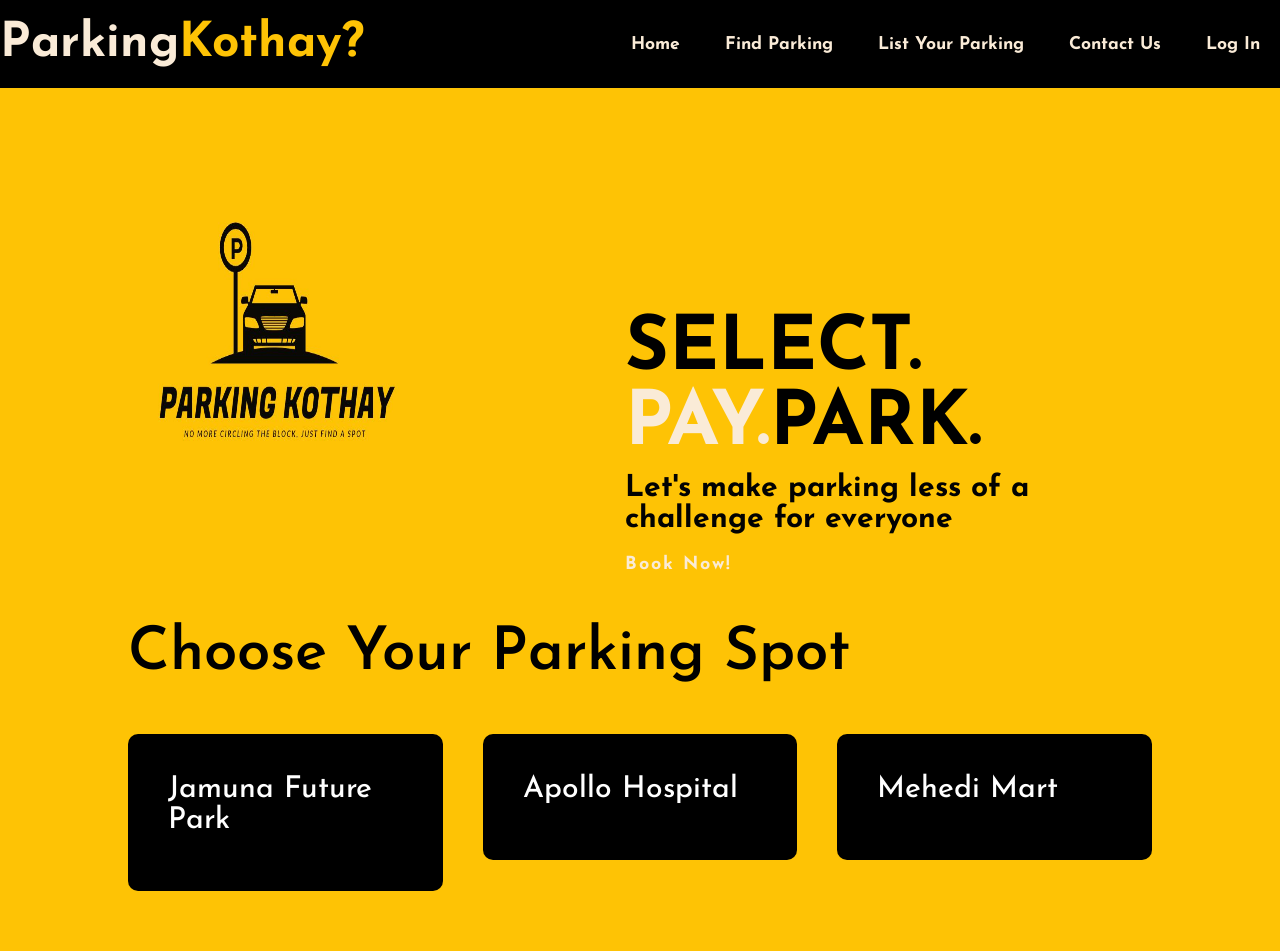
<file: bashundhara.html>
<!DOCTYPE html>
<html lang="en">
<head>
    <meta charset="UTF-8">
    <meta http-equiv="X-UA-Compatible" content="IE=edge">
    <meta name="viewport" content="width=device-width, initial-scale=1.0">
    <title>Parking Kothay?</title>
    <link rel="stylesheet" href="style.css">
</head>
<body>
    <div id="navbar">
        <nav>
            <h2 class="logo">Parking<span>Kothay?</span></h2>     
            <ul class="menu">
                <li><a href="index.html">Home</a></li>
                <li><a href="find-parking.html">Find Parking</a></li>
                <li><a href="place_parking.html">List Your Parking</a></li>
                <li><a href="contact.php">Contact Us</a></li>
                <li><a href="#">Log In</a></li>
            </ul>      
        </nav>
    </div>

    <div class="main">
        <div id="home">
            <div class="cover"><img src="img/cover.jpg" ></div>
            <div class="content">
                <h1>SELECT. <span>PAY.</span>PARK.</h1>
                <h3>Let's make parking less of a challenge for everyone</h3>
                <h4><a href="#">Book Now!</a></h4>
            </div>
        </div>
        <div class="parking-spot">
            <div class="sub-title">Choose Your Parking Spot</div>

            <div class="container2">
                <div class="services-list">
                   <a href="bashundhara.html">
                    <div>
                        <h2>Jamuna Future Park</h2>
                    </div>
                   </a>
    
                    <a href="#">
                        <div>
                            <h2>Apollo Hospital</h2>
                        </div>
                    </a>
    
                   <a href="#">
                    <div>
                        <h2>Mehedi Mart</h2>
                    </div>
                   </a>
        </div>

    </div>
</file>
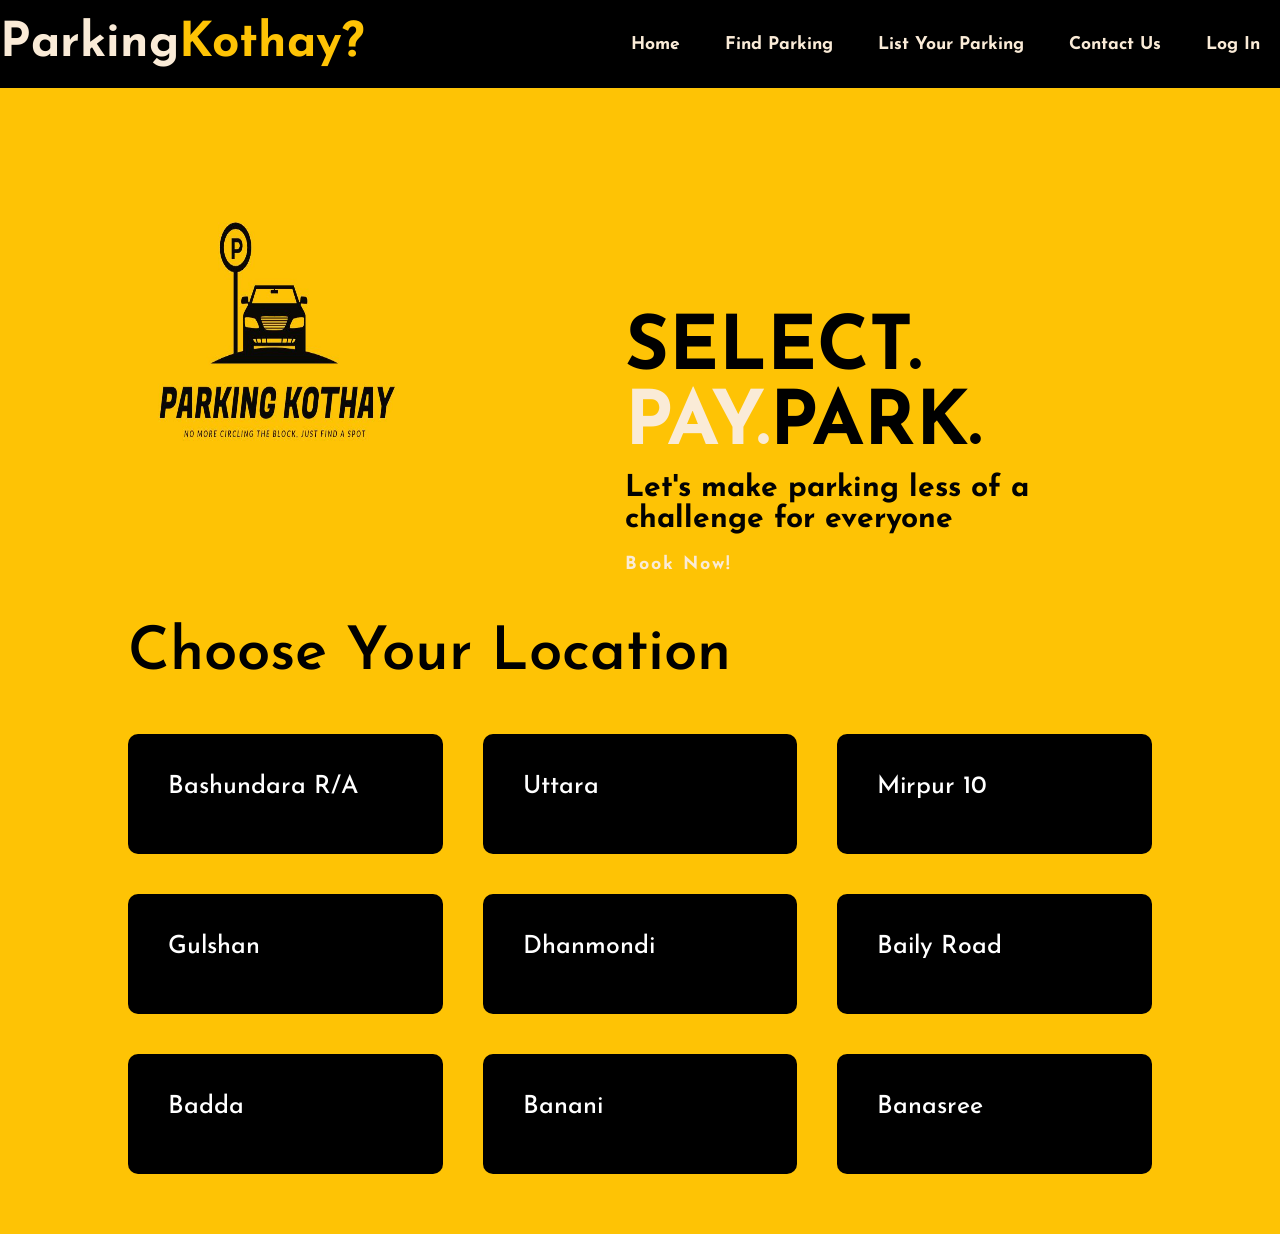
<file: find-parking.html>
<!DOCTYPE html>
<html lang="en">
<head>
    <meta charset="UTF-8">
    <meta http-equiv="X-UA-Compatible" content="IE=edge">
    <meta name="viewport" content="width=device-width, initial-scale=1.0">
    <title>Parking Kothay?</title>
    <link rel="stylesheet" href="style.css">
</head>
<body>
    <div id="navbar">
        <nav>
            <h2 class="logo">Parking<span>Kothay?</span></h2>     
            <ul class="menu">
                <li><a href="index.html">Home</a></li>
                <li><a href="find-parking.html">Find Parking</a></li>
                <li><a href="place_parking.html">List Your Parking</a></li>
                <li><a href="contact.php">Contact Us</a></li>
                <li><a href="#">Log In</a></li>
            </ul>      
        </nav>
    </div>

    <div class="main">
        <div id="home">
            <div class="cover"><img src="img/cover.jpg" ></div>
            <div class="content">
                <h1>SELECT. <span>PAY.</span>PARK.</h1>
                <h3>Let's make parking less of a challenge for everyone</h3>
                <h4><a href="#">Book Now!</a></h4>
            </div>
        </div>

        <div class="location">
            <div class="sub-title">Choose Your Location</div>

            <div class="container2">
                <div class="services-list">
                   <a href="bashundhara.html">
                    <div>
                        <h2>Bashundara R/A</h2>
                    </div>
                   </a>
    
                    <a href="#">
                        <div>
                            <h2>Uttara</h2>
                        </div>
                    </a>
    
                   <a href="#">
                    <div>
                        <h2>Mirpur 10</h2>
                    </div>
                   </a>
                    
                   <a href="#">
                    <div>
                        <h2>Gulshan</h2>
                    </div>
                   </a>
    
                   <a href="#">
                    <div>
                        <h2>Dhanmondi</h2>
                    </div>
                   </a>
    
                   <a href="#">
                    <div>
                        <h2>Baily Road</h2>
                    </div>
                   </a>
    
                   <a href="#">
                    <div>
                        <h2>Badda</h2>
                    </div>
                   </a>
    
                   <a href="#">
                    <div>
                        <h2>Banani</h2>
                    </div>
                   </a>
    
                   <a href="#">
                    <div>
                        <h2>Banasree</h2>
                    </div>
                   </a>
    
                </div>
            </div>
        </div>
       
    </div>

</body>
</html>
</file>
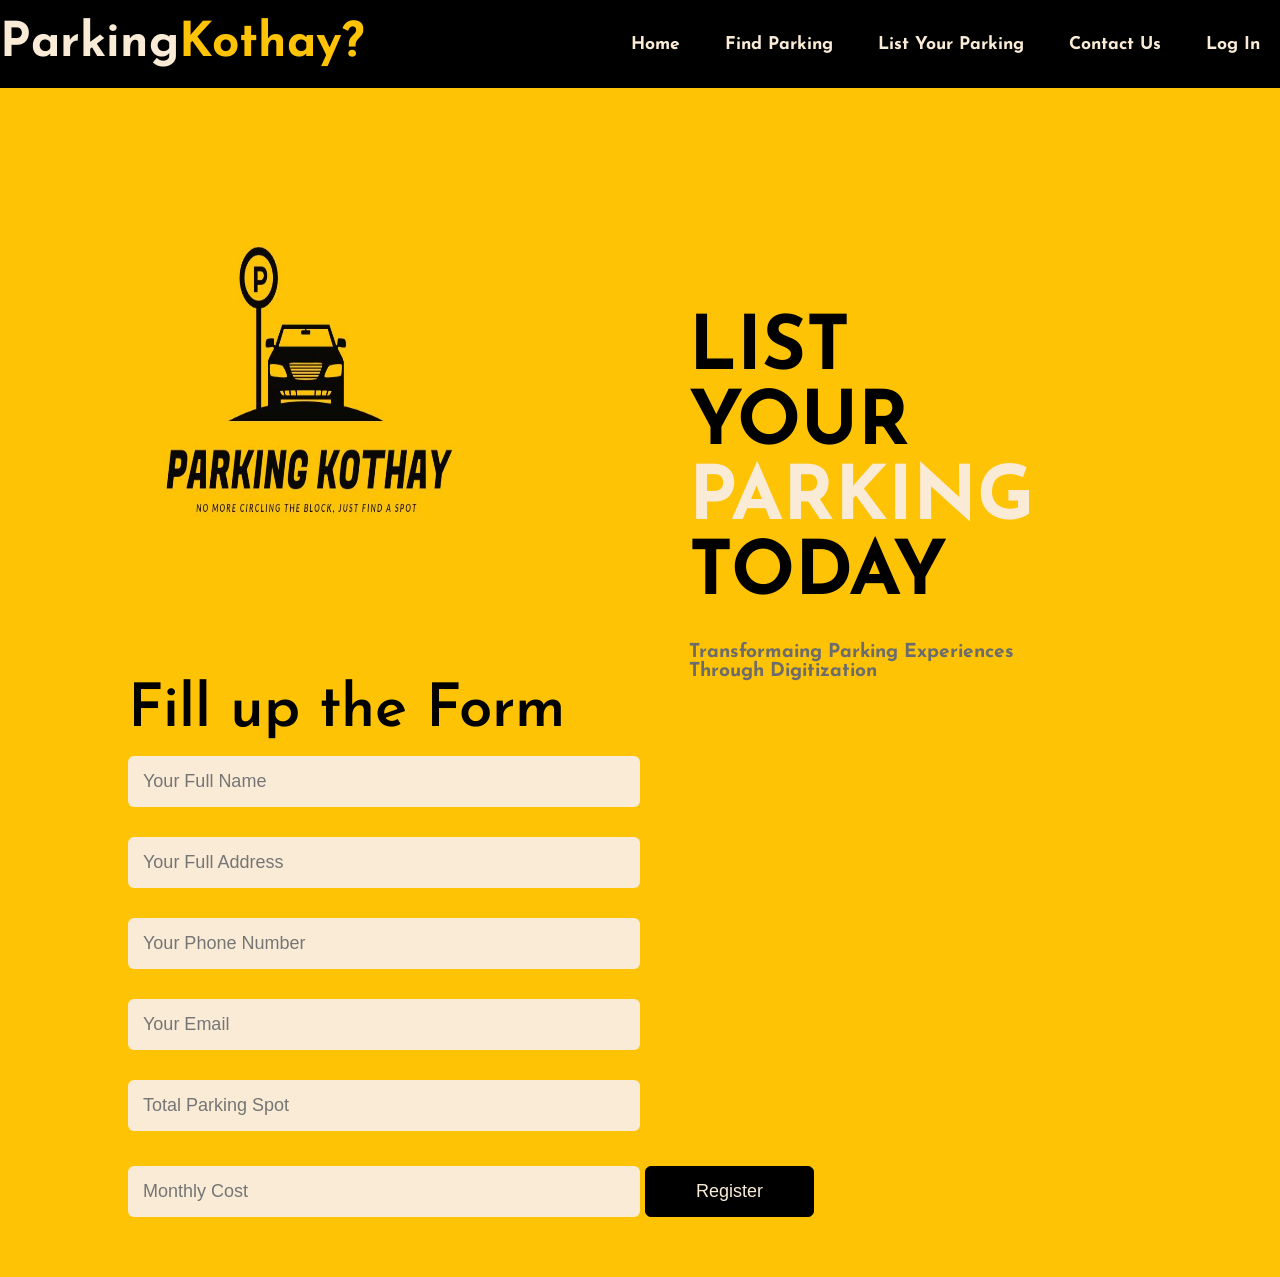
<file: place_parking.html>
<!DOCTYPE html>
<html lang="en">
<head>
    <meta charset="UTF-8">
    <meta http-equiv="X-UA-Compatible" content="IE=edge">
    <meta name="viewport" content="width=device-width, initial-scale=1.0">
    <title>Parking Kothay?</title>
    <link rel="stylesheet" href="style.css">
</head>
<body>
    <div id="navbar">
        <nav>
            <h2 class="logo">Parking<span>Kothay?</span></h2>     
            <ul class="menu">
                <li><a href="index.html">Home</a></li>
                <li><a href="find-parking.html">Find Parking</a></li>
                <li><a href="place_parking.html">List Your Parking</a></li>
                <li><a href="contact.php">Contact Us</a></li>
                <li><a href="#">Log In</a></li>
            </ul>      
        </nav>
    </div>
    <div class="main">
        <div id="home">
            <div class="cover"><img src="img/cover.jpg" ></div>
            <div class="content">
                <h1>LIST YOUR <br> <span>PARKING</span> <br> TODAY</h1>
                <h4>Transformaing Parking Experiences Through Digitization</h4>
            </div>
        </div>

        <div class="list-form">
            <div class="sub-title">Fill up the Form</div>
            <form >
                <input type="text" name="Name" placeholder="Your Full Name" required>
                <input type="text" name="Address" placeholder="Your Full Address" required>
                <input type="tel" id="phone" name="phone" pattern="[0-9]{3}[0-9]{8}" placeholder="Your Phone Number">
                <input type="email" name="email" placeholder="Your Email" required>
                <input type="number" name="Space" placeholder="Total Parking Spot" required>
                <input type="number" name="Cost" placeholder="Monthly Cost" required>
                <button type="submit" class="btn">Register</button>
            </form>
        </div>
    </div>
</body>
</html>
</file>
<file: style.css>
@import url('https://fonts.googleapis.com/css2?family=Josefin+Sans&family=Roboto&display=swap');
@import url('https://fonts.googleapis.com/css2?family=Josefin+Sans&family=Poppins&family=Roboto&display=swap');
@import url('https://fonts.googleapis.com/css2?family=Roboto&display=swap');

* {
    margin: 0;
    padding: 0;
    box-sizing: border-box;

}
body {
    background-color: #fec305;
    color: rgb(108, 108, 108);
    font-family: 'Josefin Sans', sans-serif;
}
#navbar {
    background-color: #000000;
    padding-top: 10px;
    padding-bottom: 10px;
    position: sticky;
    top: 0;
    
}
.main {
    padding: 10px 10%;
}
nav {
    display: flex;
    align-items: center;
    justify-content: space-between;
    
}
.logo {
    color: antiquewhite;
    font-size: 3rem;
    padding:10px 0 ;
    cursor: pointer;
}
#navbar span {
    color: #fec305;
}
span {
    color: antiquewhite;
}
.menu li{
    display: inline-block;
    list-style-type: none;
    padding: 0 20px;
}
.menu li a{
    color: antiquewhite ;
    text-decoration: none;
    font-weight: bold;
    font-size: 1.1rem;
    position: relative;
}
.menu li a::after{
    content: '';
    width: 0;
    height: 3px;
    background: #fec305;
    position: absolute;
    left: 0;
    bottom: -6px;
    transition: 0.5s;
}

.menu li a:hover::after{
    width: 100%;
    
}
#home{
    display: flex;
    justify-content: space-between;
    
}
.cover {
    flex-basis: 50%;
}
.cover img{
    padding-top: 20px;
    height: 100%;
    width: 100%;
}
.content {
    display: block;
    padding: 20% 10% 0 20%;
}
.content h1{
    color:rgb(0, 0, 0);
    margin: 10px 0px 10px 0px;
    font-size: 4.7rem;
}
.content h3 {
   color: rgb(2, 2, 2);
   font-size: 1.875rem; 
}
.content h4 {
    padding-top: 20px;
    font-size: 1.2rem;
}
.content h4 a {
    text-decoration: none;
    color: antiquewhite;
    letter-spacing: 2px;
    font-size: 1.125rem ;
    cursor: pointer;
}
#about {
    padding: 180px 0 180px 250px;
}
.row {
    display: flex;
    justify-content: space-between;
    flex-wrap: wrap;
}
.col1 {
    flex-basis: 35%;
}
.col1 img{
    height: 90%;
    width: 100%;
}
.col2 {
    flex-basis: 60%;
    
}
.col2 h2{
    color: #000000;
    font-size: 4rem;
    padding: 50px 0 10px 0;
}
.col2 p{
    font-size: 1.2rem;
    width: 550px;
    padding-top: 10px;
    
}
.services {
    padding-bottom: 190px;
}
.sub-title {
    font-size: 60px;
    font-weight: 600;
    color: black;
}
.services-list {
    display: grid;
    grid-template-columns: repeat(auto-fit, minmax(250px, 1fr));
    grid-gap: 40px;
    margin-top: 50px;
}

.services-list div{
    background: black;
    color: white;
    padding: 40px;
    font-size: 13px;
    font-weight: 300;
    border-radius: 10px;
    transition: background 0.5s, transform 0.5s;
}
.services-list div img {
    margin-bottom: 30px;
    height: 20vh;
}
.services-list div h2 {
    font-size: 30px;
    font-weight: 500;
    margin-bottom: 15px;
}

.services-list div a {
    text-decoration: none;
    color: #fec305;
    font-size: 12px;
    margin-top: 20px;
    display: inline-block;
}
.services-list div:hover {
    background: #ae8600;
    transform: translateY(-10px);
}
/*----------------------------Contact Us Page --------------------------------------*/
#contact{
    padding-top: 150px;
}
.contact-left{
    flex-basis: 35%;
}
.contact-right{
    flex-basis: 60%;
}
.contact-left p{
    margin-top: 30px;
    font-size: 18px;
}
.btn{
    display: inline-block;
    margin: 50px auto;
    width: fit-content;
    border: 1px solid black;
    padding: 14px 50px;
    border-radius: 6px;
    background: black;
    color: antiquewhite;
    text-decoration: none;
}
.btn:hover{
    background: #ae8600;
    color: #000000;
}
.contact-right form {
    width: 100%;
}
form input, form textarea {
    width: 100%;
    border: 0;
    outline: none;
    background: #262626;
    padding: 15px;
    margin: 15px 0;
    color: #fec305;
    font-size: 18px;
    border-radius: 6px;
}
form .btn {
    pad: 14px 60px;
    font-size: 18px;
    margin-top: 20px;
    cursor: pointer;
}

.list-form form input{
    background: antiquewhite;
    color: black;
    width: 50%;
}
/*-----------------------------------------------Find Parking-----------------------------------------------------*/
.location , .parking-spot{
    padding: 50px 0;
}
.location .container2 a, .parking-spot .container2 a{
    text-decoration: none;
}
.location .container2 a div h2{
    font-size: 1.56rem;
}
.parking-spot .container2 .services-list div:hover {
    background: #000000;
    transform: translateY(-10px);
}
/*-----------------------------------------footer-----------------------------------------*/
.footer {
    color: #76b3f5;
    background-color: black;
    position: relative;
    width: 100%;
    padding: 10px 0 10px 0;
    display: flex;
    flex-direction: column;
    align-items: center;
    justify-content: center;
}

/*------------------------------------------LOG IN----------------------------------------------*/
.admin {
    flex-basis: 35%;
}
.user{
    flex-basis: 60%;
}
/*-------------------------------------------Admin Panel----------------------------------------*/
.welcome h1 {
    color: #000000;
    text-align: center;
    font-size: 3rem;
    text-decoration: underline;
    font-family: 'Roboto', sans-serif;
    
}
.menu li button {
    background-color: black;
    color: antiquewhite;
    text-decoration: none;
    font-weight: bold;
    font-size: 1.1rem;
    position: relative;
    cursor: pointer;
}

.menu li button::after{
    content: '';
    width: 0;
    height: 3px;
    background: #fec305;
    position: absolute;
    left: 0;
    bottom: -6px;
    transition: 0.5s;
}

.menu li button:hover::after{
    width: 100%;
    
}

/*-------------------------------------------Phone---------------------------------------------*/
@media only screen and (max-width: 1160px) {
    .box {
        margin: 0px -50px;
    }
    .cover img{
        height: 100%;
        width: 150%;
    }
    .services-list div img {
        height: 30vh;
    }
}
@media only screen and (max-width: 1000px) {
    .cover img{
        height: 50vh;
        width: 40vh;
    }
}
@media only screen and (max-width: 900px) {
    .services-list div img {
        height: 20vh;
    }
    .menu {
        display: none;
    }
    #navbar {
        position: relative;
        margin: auto;
    }
    
    .logo {
        position: relative;
        margin: auto;
    
    }
}

@media only screen and (max-width: 800px) {
    
    .cover img {
        display: none;
    }
    .content {
        width: auto;
        padding: 150px 0px 450px 10px;
    }
    #about {
        padding: 80px 108px ;
    }
    .col1 img{
        height: auto;
        width: 360px;
    }
    .col2 p{
        width: 340px;
        
    }
    
}
@media only screen and (max-width: 500px){
    
    #about {
        padding: 80px 90px ;
    }
    
    .content {
        width: auto;
        padding: 150px 0px 350px 10px;
    }
    .col2 h2 {
        margin-right: 10px;
    }
   

}
@media only screen and (max-width: 460px){
    #about {
        padding: 80px 50px ;
    }
}
@media only screen and (max-width: 400px){
    #about {
        padding: 80px 20px ;
    }
    #about img{
    height: 100%;
    width: 200%;
    }
}

/*-------------------------------------------------End-----------------------------------------------*/
</file>
